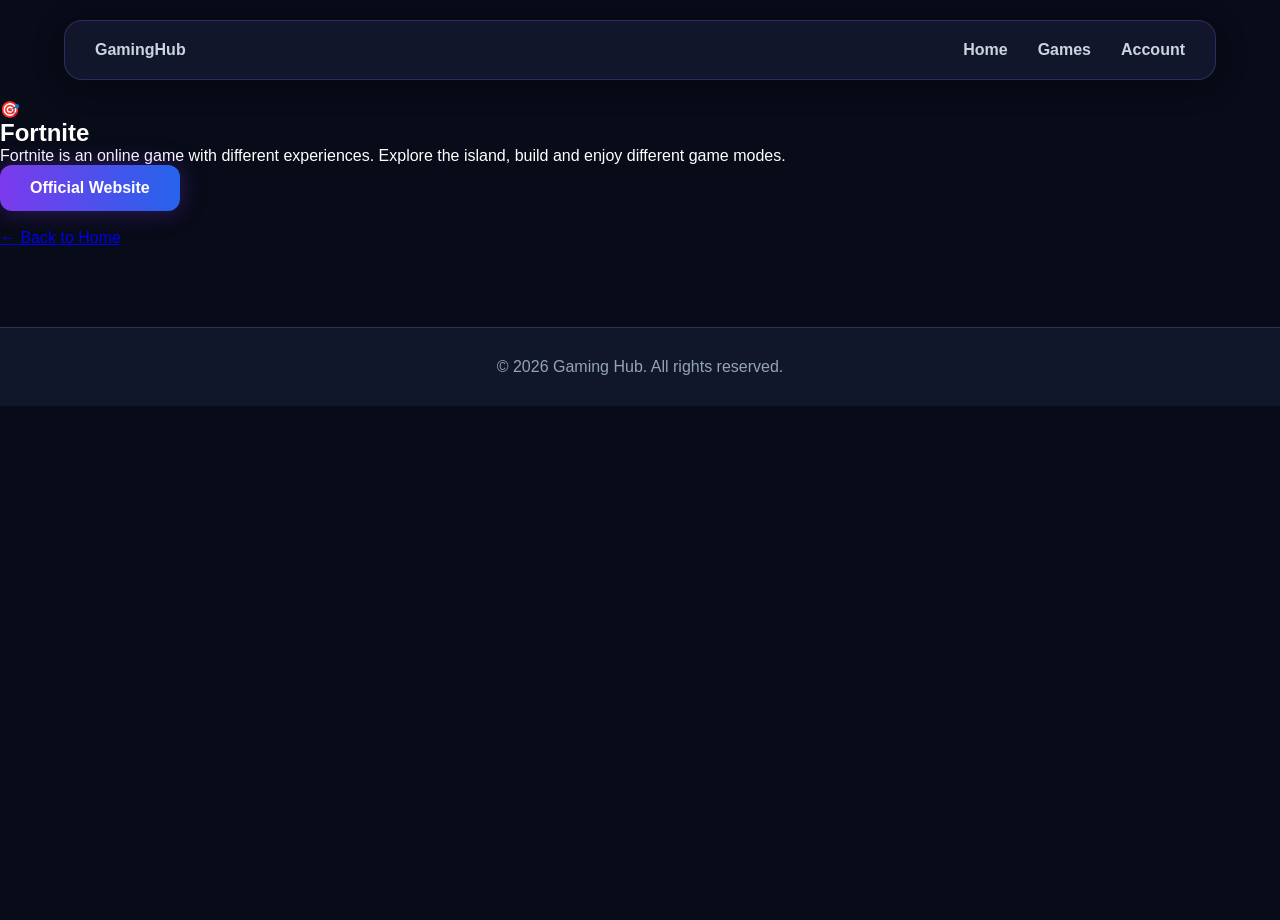
<file: fortnite.html>
<!DOCTYPE html>
<html lang="en">
<head>
    <meta charset="UTF-8">
    <meta name="viewport" content="width=device-width, initial-scale=1.0">
    <title>Fortnite - Gaming Hub</title>
    <link rel="stylesheet" href="style.css">
</head>
<body>
<header>
    <nav class="navbar">
        <a href="index.html" class="logo">Gaming<span>Hub</span></a>
        <div class="nav-links">
            <a href="index.html">Home</a>
            <a href="index.html#games">Games</a>
            <a href="index.html#account">Account</a>
        </div>
    </nav>
</header>

<section class="game-details">
    <div class="game-icon big-icon">🎯</div>
    <h1><span>Fortnite</span></h1>
    <p>Fortnite is an online game with different experiences. Explore the island, build and enjoy different game modes.</p>
    <a href="https://www.fortnite.com/" target="_blank" rel="noopener noreferrer" class="main-button">Official Website</a>
    <br><br>
    <a href="index.html" class="back-button">← Back to Home</a>
</section>

<footer><p>© 2026 Gaming Hub. All rights reserved.</p></footer>
</body>
</html>
</file>
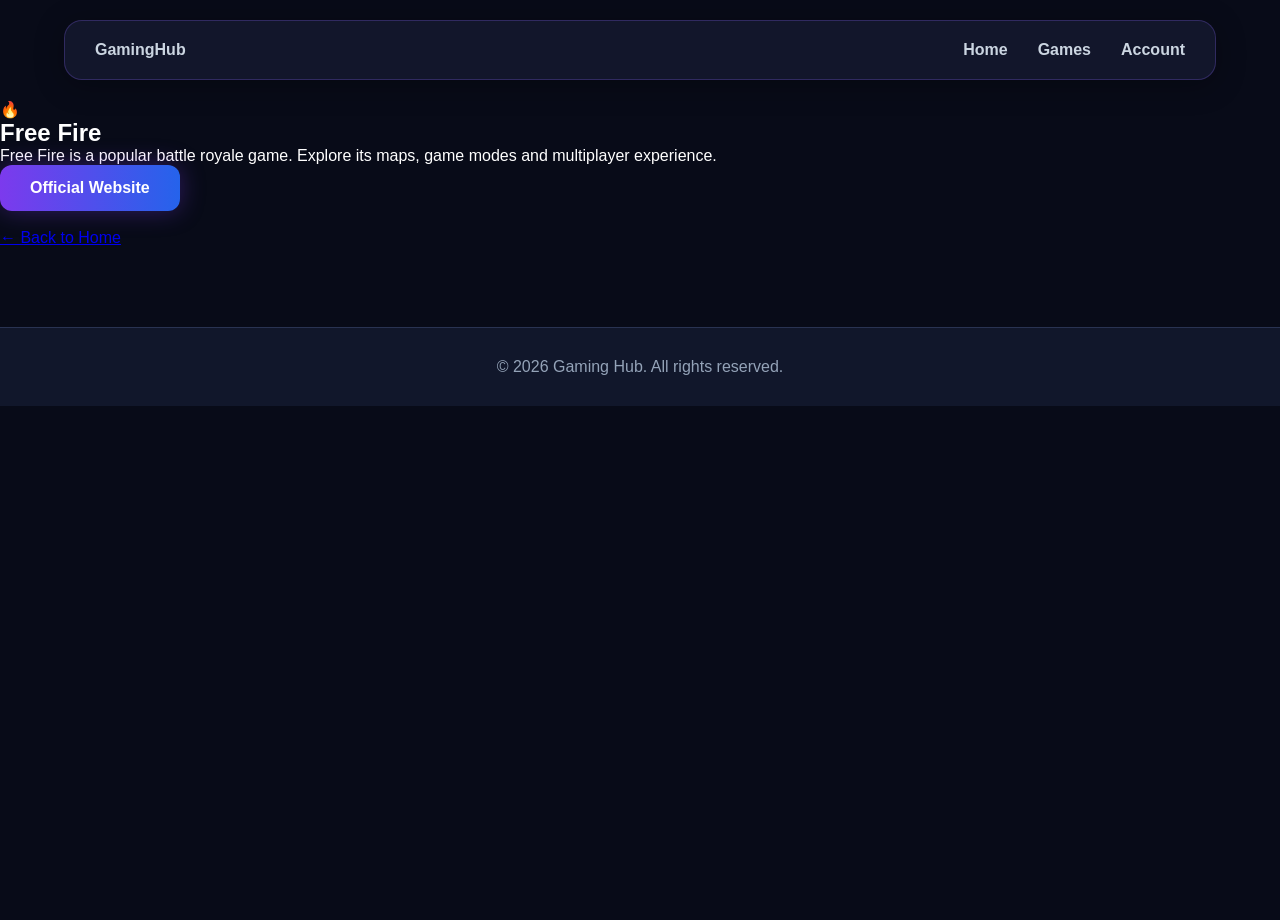
<file: freefire.html>
<!DOCTYPE html>
<html lang="en">
<head>
    <meta charset="UTF-8">
    <meta name="viewport" content="width=device-width, initial-scale=1.0">
    <title>Free Fire - Gaming Hub</title>
    <link rel="stylesheet" href="style.css">
</head>
<body>
<header>
    <nav class="navbar">
        <a href="index.html" class="logo">Gaming<span>Hub</span></a>
        <div class="nav-links">
            <a href="index.html">Home</a>
            <a href="index.html#games">Games</a>
            <a href="index.html#account">Account</a>
        </div>
    </nav>
</header>

<section class="game-details">
    <div class="game-icon big-icon">🔥</div>
    <h1>Free <span>Fire</span></h1>
    <p>Free Fire is a popular battle royale game. Explore its maps, game modes and multiplayer experience.</p>
    <a href="https://ff.garena.com/" target="_blank" rel="noopener noreferrer" class="main-button">Official Website</a>
    <br><br>
    <a href="index.html" class="back-button">← Back to Home</a>
</section>

<footer><p>© 2026 Gaming Hub. All rights reserved.</p></footer>
</body>
</html>
</file>
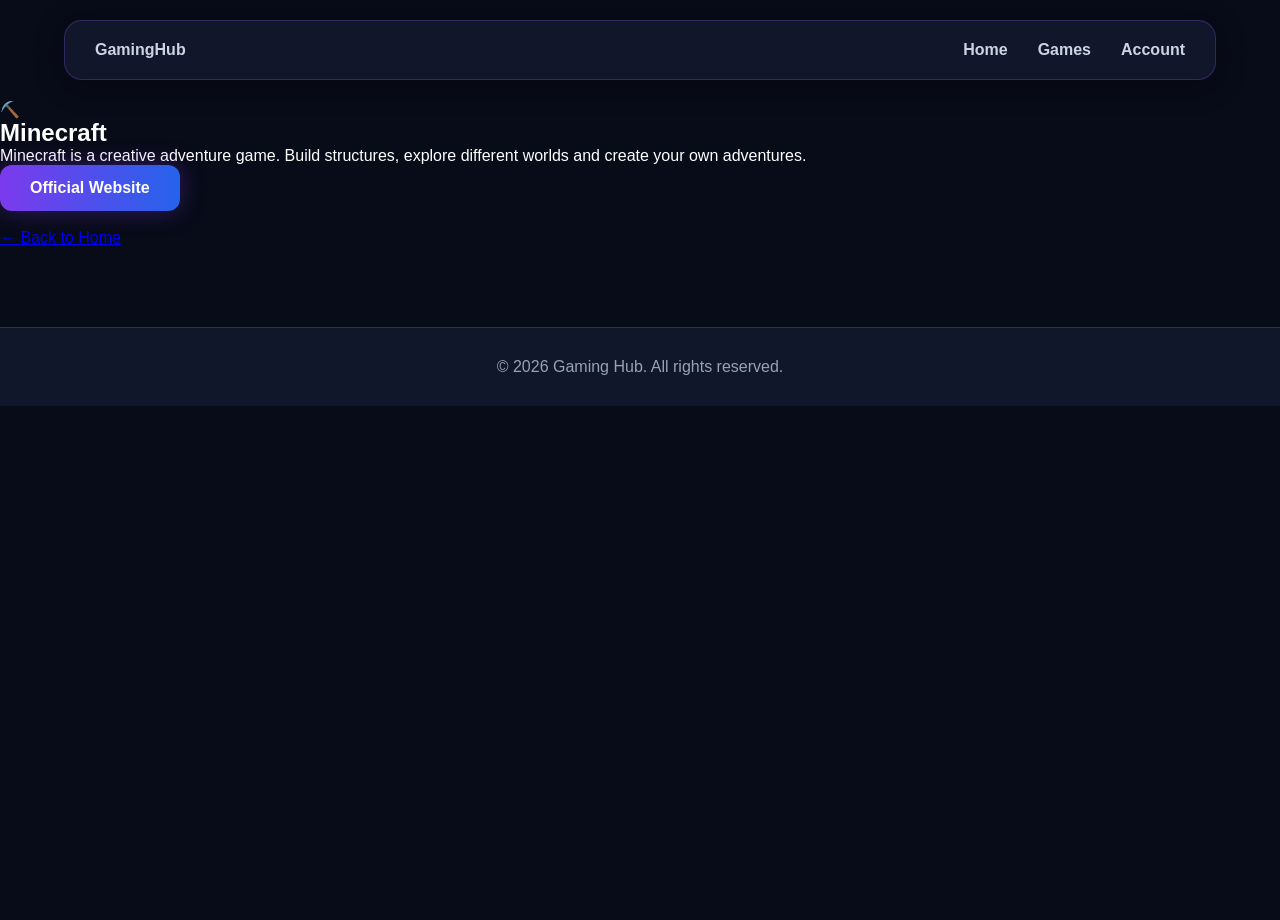
<file: minecraft.html>
<!DOCTYPE html>
<html lang="en">
<head>
    <meta charset="UTF-8">
    <meta name="viewport" content="width=device-width, initial-scale=1.0">
    <title>Minecraft - Gaming Hub</title>
    <link rel="stylesheet" href="style.css">
</head>
<body>
<header>
    <nav class="navbar">
        <a href="index.html" class="logo">Gaming<span>Hub</span></a>
        <div class="nav-links">
            <a href="index.html">Home</a>
            <a href="index.html#games">Games</a>
            <a href="index.html#account">Account</a>
        </div>
    </nav>
</header>

<section class="game-details">
    <div class="game-icon big-icon">⛏️</div>
    <h1><span>Minecraft</span></h1>
    <p>Minecraft is a creative adventure game. Build structures, explore different worlds and create your own adventures.</p>
    <a href="https://www.minecraft.net/" target="_blank" rel="noopener noreferrer" class="main-button">Official Website</a>
    <br><br>
    <a href="index.html" class="back-button">← Back to Home</a>
</section>

<footer><p>© 2026 Gaming Hub. All rights reserved.</p></footer>
</body>
</html>
</file>
<file: style.css>
/* ===== GENERAL ===== */

* {
    margin: 0;
    padding: 0;
    box-sizing: border-box;
    font-family: 'Segoe UI', Arial, sans-serif;
    scroll-behavior: smooth;
}

body {
    background: #080b18;
    color: #ffffff;
    min-height: 100vh;
}

/* ===== NAVBAR ===== */

.navbar {
    width: 90%;
    margin: 20px auto;
    padding: 20px 30px;
    display: flex;
    justify-content: space-between;
    align-items: center;
    background: rgba(20, 25, 48, 0.85);
    border: 1px solid rgba(140, 100, 255, 0.25);
    border-radius: 18px;
    box-shadow: 0 5px 30px rgba(0, 0, 0, 0.3);
}

.navbar h2 {
    color: #a78bfa;
    font-size: 25px;
    text-shadow: 0 0 15px #8b5cf6;
}

.navbar div {
    display: flex;
    gap: 30px;
}

.navbar a {
    color: #cbd5e1;
    text-decoration: none;
    font-weight: 600;
    transition: 0.3s;
}

.navbar a:hover {
    color: #a78bfa;
    text-shadow: 0 0 12px #8b5cf6;
}

/* ===== HERO ===== */

.hero {
    min-height: 420px;
    margin: 30px auto;
    width: 90%;
    padding: 100px 20px;
    text-align: center;
    display: flex;
    flex-direction: column;
    justify-content: center;
    align-items: center;
    background:
        radial-gradient(circle at 20% 20%, rgba(124, 58, 237, 0.25), transparent 35%),
        radial-gradient(circle at 80% 80%, rgba(37, 99, 235, 0.2), transparent 35%),
        #11172b;
    border: 1px solid rgba(139, 92, 246, 0.3);
    border-radius: 25px;
    box-shadow: 0 10px 50px rgba(91, 33, 182, 0.12);
}

.hero h1 {
    font-size: clamp(35px, 6vw, 60px);
    margin-bottom: 20px;
    background: linear-gradient(90deg, #a78bfa, #60a5fa);
    background-clip: text;
    -webkit-background-clip: text;
    color: transparent;
}

.hero p {
    font-size: 19px;
    color: #aab4cc;
    margin-bottom: 30px;
}

.main-button {
    display: inline-block;
    padding: 14px 30px;
    background: linear-gradient(90deg, #7c3aed, #2563eb);
    color: white;
    text-decoration: none;
    border-radius: 12px;
    font-weight: bold;
    box-shadow: 0 0 25px rgba(124, 58, 237, 0.35);
    transition: 0.3s;
}

.main-button:hover {
    transform: translateY(-4px);
    box-shadow: 0 0 35px rgba(124, 58, 237, 0.7);
}

/* ===== ACCOUNT ===== */

.account-section {
    width: 90%;
    max-width: 550px;
    margin: 70px auto;
    padding: 35px;
    text-align: center;
    background: #11172b;
    border: 1px solid rgba(139, 92, 246, 0.3);
    border-radius: 22px;
    box-shadow: 0 10px 40px rgba(0, 0, 0, 0.3);
}

.account-section h2 {
    color: #a78bfa;
    margin-bottom: 25px;
    font-size: 27px;
}

.account-section input {
    width: 100%;
    padding: 15px;
    margin: 10px 0;
    border: 1px solid #303956;
    border-radius: 10px;
    outline: none;
    background: #080e20;
    color: white;
    font-size: 15px;
    transition: 0.3s;
}

.account-section input:focus {
    border-color: #8b5cf6;
    box-shadow: 0 0 12px rgba(139, 92, 246, 0.3);
}

.account-buttons {
    display: flex;
    gap: 12px;
    margin-top: 15px;
}

.account-section button {
    flex: 1;
    padding: 13px;
    background: linear-gradient(90deg, #7c3aed, #4f46e5);
    color: white;
    border: none;
    border-radius: 10px;
    font-weight: bold;
    cursor: pointer;
    transition: 0.3s;
}

.account-section button:hover {
    transform: translateY(-3px);
    box-shadow: 0 0 18px rgba(124, 58, 237, 0.5);
}

#accountMessage {
    margin-top: 15px;
    color: #a78bfa;
}

#profile h3 {
    margin-bottom: 15px;
    color: #60a5fa;
}

#profile p {
    margin-bottom: 20px;
    color: #cbd5e1;
}

/* ===== GAMES SECTION ===== */

.games-section {
    width: 90%;
    margin: 80px auto;
}

.games-section h2 {
    font-size: 32px;
    margin-bottom: 30px;
    color: #ffffff;
}

/* ===== SEARCH ===== */

#searchInput {
    width: 100%;
    padding: 17px 20px;
    margin-bottom: 25px;
    border-radius: 13px;
    border: 1px solid #303956;
    background: #11172b;
    color: white;
    font-size: 16px;
    outline: none;
    transition: 0.3s;
}

#searchInput:focus {
    border-color: #8b5cf6;
    box-shadow: 0 0 18px rgba(139, 92, 246, 0.25);
}

/* ===== CATEGORIES ===== */

.categories {
    display: flex;
    flex-wrap: wrap;
    gap: 12px;
    margin-bottom: 35px;
}

.category-button {
    padding: 11px 20px;
    border: 1px solid #303956;
    border-radius: 30px;
    background: #11172b;
    color: #cbd5e1;
    cursor: pointer;
    font-weight: 600;
    transition: 0.3s;
}

.category-button:hover,
.category-button.active {
    background: linear-gradient(90deg, #7c3aed, #2563eb);
    color: white;
    border-color: transparent;
    box-shadow: 0 0 18px rgba(124, 58, 237, 0.3);
}

/* ===== GAME CARDS ===== */

.game-container {
    display: grid;
    grid-template-columns: repeat(auto-fit, minmax(220px, 1fr));
    gap: 22px;
}

.game-card {
    position: relative;
    overflow: hidden;
    min-height: 190px;
    padding: 25px;
    display: flex;
    flex-direction: column;
    align-items: flex-start;
    justify-content: space-between;
    background: linear-gradient(145deg, #171e36, #101629);
    border: 1px solid #293352;
    border-radius: 18px;
    transition: 0.3s ease;
}

.game-card::before {
    content: "";
    position: absolute;
    top: 0;
    left: 0;
    width: 100%;
    height: 3px;
    background: linear-gradient(90deg, #8b5cf6, #3b82f6);
    opacity: 0;
    transition: 0.3s;
}

.game-card:hover {
    transform: translateY(-8px);
    border-color: #8b5cf6;
    box-shadow: 0 12px 30px rgba(91, 33, 182, 0.2);
}

.game-card:hover::before {
    opacity: 1;
}

.game-card h3 {
    font-size: 20px;
    margin-bottom: 12px;
    color: #ffffff;
}

.game-card p {
    color: #94a3b8;
    margin-bottom: 20px;
}

/* ===== GAME BUTTON ===== */

.game-button {
    display: inline-block;
    padding: 10px 18px;
    background: rgba(124, 58, 237, 0.15);
    border: 1px solid #8b5cf6;
    color: #c4b5fd;
    text-decoration: none;
    border-radius: 9px;
    font-weight: bold;
    transition: 0.3s;
}

.game-button:hover {
    background: #7c3aed;
    color: white;
    box-shadow: 0 0 15px rgba(124, 58, 237, 0.4);
}

/* ===== NO RESULTS ===== */

#noResults {
    text-align: center;
    color: #94a3b8;
    padding: 30px;
    font-size: 18px;
}

/* ===== HIDDEN ===== */

.hidden {
    display: none !important;
}

/* ===== FOOTER ===== */

footer {
    margin-top: 80px;
    padding: 30px;
    text-align: center;
    background: #11172b;
    border-top: 1px solid #293352;
    color: #94a3b8;
}

/* ===== MOBILE ===== */

@media (max-width: 600px) {
    .navbar {
        width: 94%;
        padding: 17px;
        flex-direction: column;
        gap: 18px;
    }

    .navbar div {
        gap: 18px;
    }

    .hero {
        width: 94%;
        min-height: 330px;
        padding: 60px 15px;
    }

    .account-section,
    .games-section {
        width: 94%;
    }

    .account-buttons {
        flex-direction: column;
    }

    .game-container {
        grid-template-columns: 1fr;
    }
}
</file>
